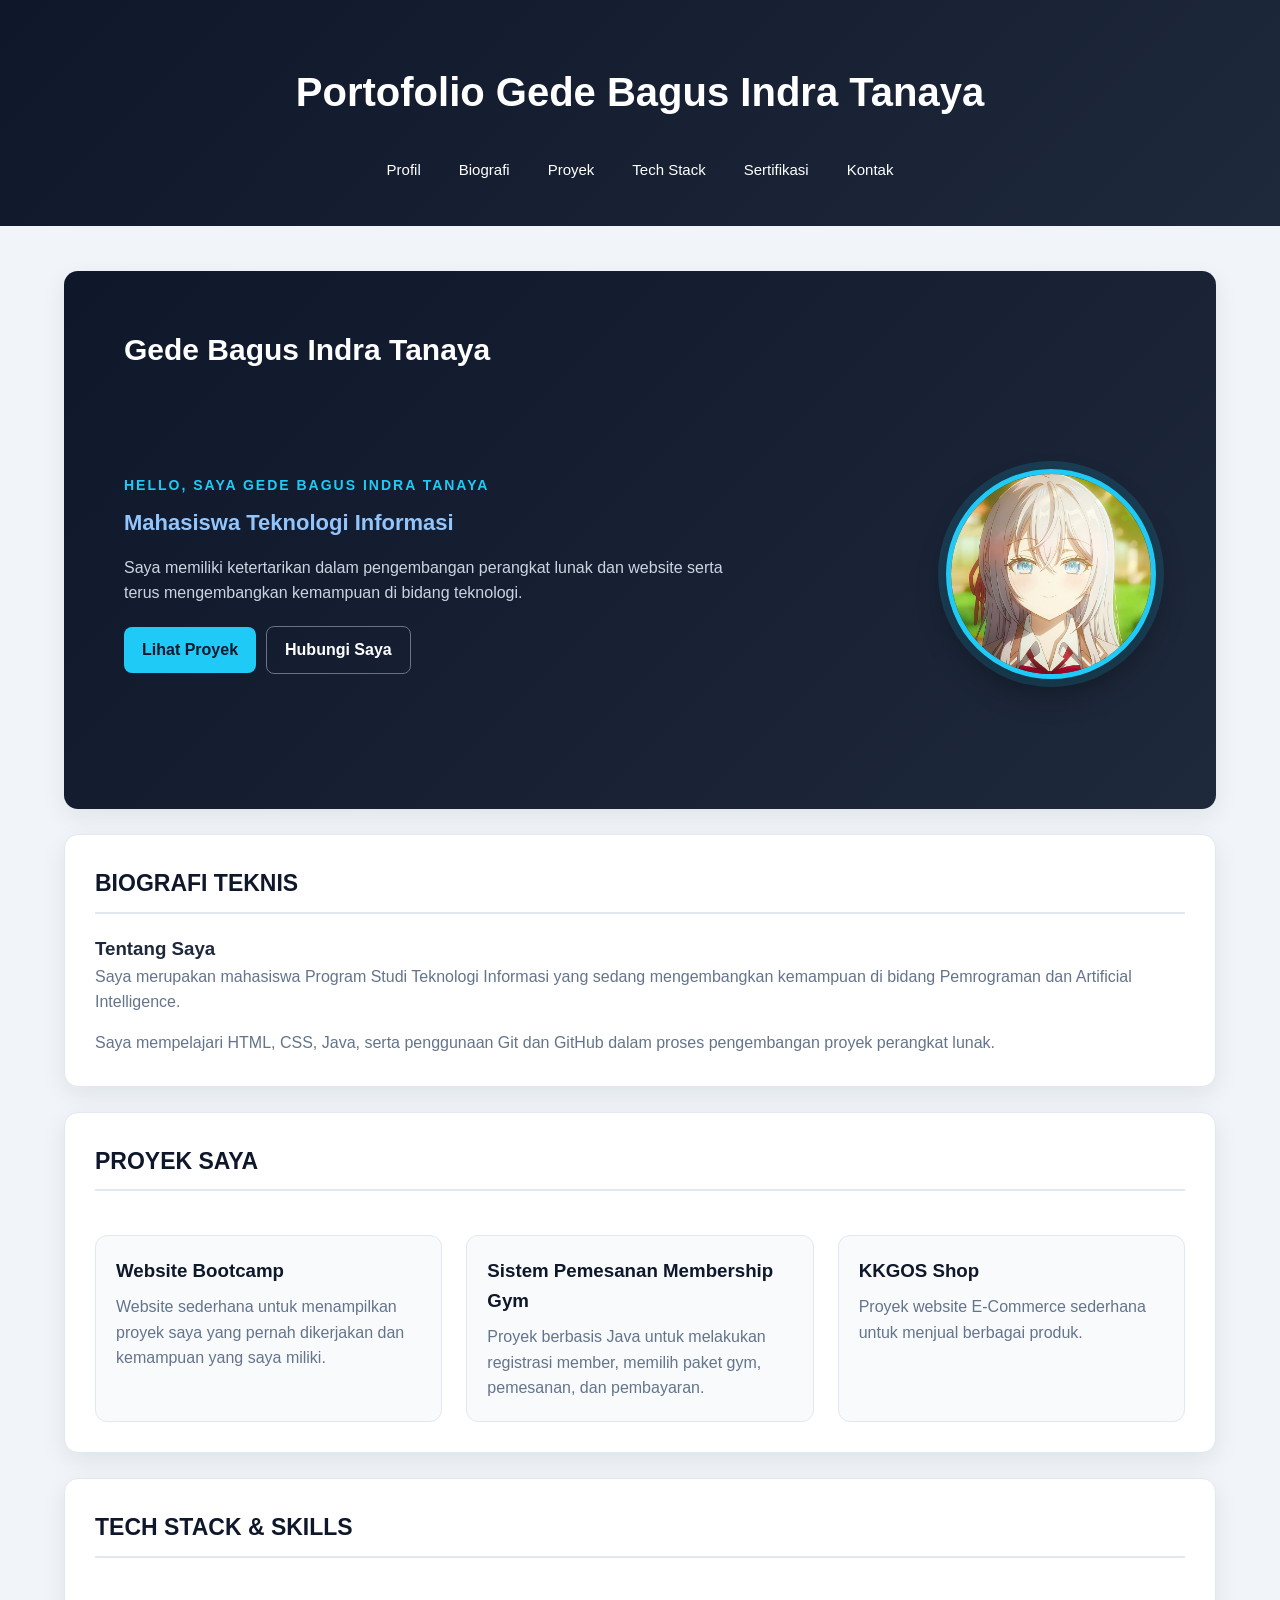
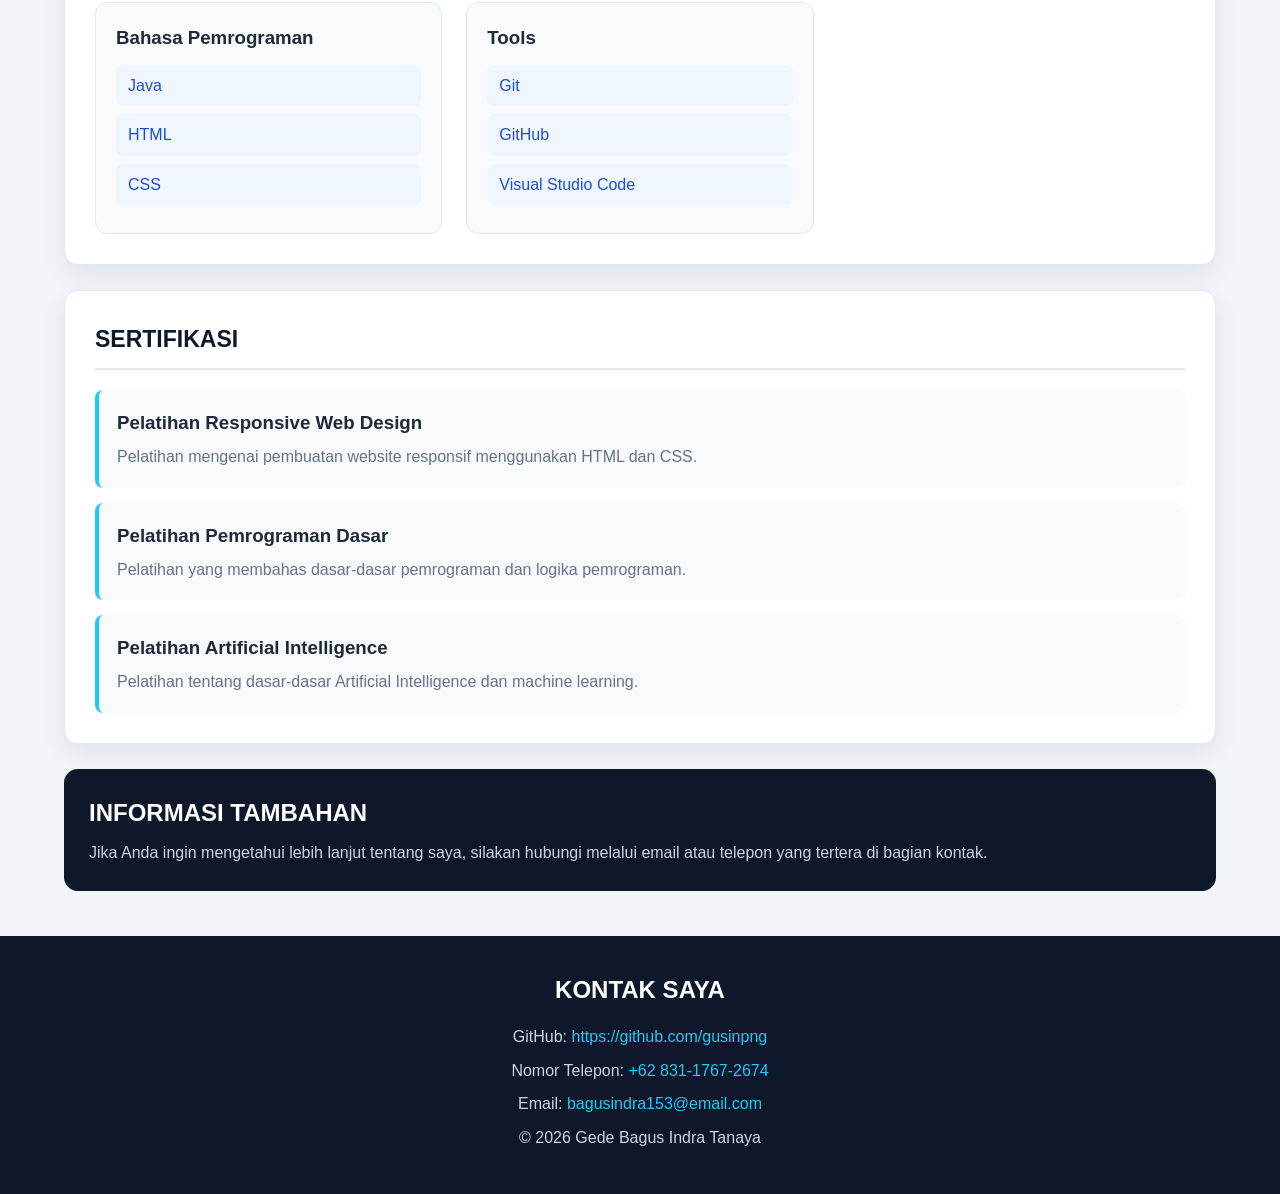
<file: index.html>
<!doctype html>
<html lang="id">
  <head>
    <meta charset="UTF-8">
    <meta name="viewport" content="width=device-width, initial-scale=1.0">

    <title>Portofolio Gede Bagus Indra Tanaya</title>

    <link rel="stylesheet" href="css/style.css">
  </head>

  <body>

    <!-- HEADER -->
    <header>
      <h1>Portofolio Gede Bagus Indra Tanaya</h1>

      <nav aria-label="Navigasi Utama">
        <ul>
          <li><a href="#profil">Profil</a></li>
          <li><a href="#biografi">Biografi</a></li>
          <li><a href="#proyek">Proyek</a></li>
          <li><a href="#tech-stack">Tech Stack</a></li>
          <li><a href="#sertifikasi">Sertifikasi</a></li>
          <li><a href="#kontak">Kontak</a></li>
        </ul>
      </nav>
    </header>


    <!-- MAIN -->
    <main>

      <!-- HERO / PROFIL -->
      <section
        id="profil"
        class="hero"
        aria-labelledby="judul-profil"
      >
        <h2 id="judul-profil">Gede Bagus Indra Tanaya</h2>

        <article class="hero-content">

          <div class="hero-text">

            <p class="hero-label">HELLO, SAYA GEDE BAGUS INDRA TANAYA</p>

            <h3>Mahasiswa Teknologi Informasi</h3>

            <p>
              Saya memiliki ketertarikan dalam pengembangan
              perangkat lunak dan website serta terus
              mengembangkan kemampuan di bidang teknologi.
            </p>

            <div class="hero-buttons">
              <a href="#proyek" class="btn-primary">
                Lihat Proyek
              </a>

              <a href="#kontak" class="btn-secondary">
                Hubungi Saya
              </a>
            </div>

          </div>

          <div class="hero-image">
            <img
              src="assets/images/alya.jpg"
              alt="Foto profil Gede Bagus Indra Tanaya"
              class="profile-photo"
            >
          </div>

        </article>
      </section>


      <!-- BIOGRAFI -->
      <section
        id="biografi"
        aria-labelledby="judul-biografi"
      >
        <h2 id="judul-biografi">BIOGRAFI TEKNIS</h2>

        <article>
          <h3>Tentang Saya</h3>

          <p>
            Saya merupakan mahasiswa Program Studi Teknologi
            Informasi yang sedang mengembangkan kemampuan
            di bidang Pemrograman dan Artificial Intelligence.
          </p>

          <p>
            Saya mempelajari HTML, CSS, Java, serta penggunaan
            Git dan GitHub dalam proses pengembangan proyek
            perangkat lunak.
          </p>
        </article>
      </section>


      <!-- PROYEK -->
      <section
        id="proyek"
        aria-labelledby="judul-proyek"
      >
        <h2 id="judul-proyek">PROYEK SAYA</h2>

        <article>
          <h3>Website Bootcamp</h3>

          <p>
            Website sederhana untuk menampilkan proyek saya
            yang pernah dikerjakan dan kemampuan yang saya miliki.
          </p>
        </article>

        <article>
          <h3>Sistem Pemesanan Membership Gym</h3>

          <p>
            Proyek berbasis Java untuk melakukan registrasi
            member, memilih paket gym, pemesanan, dan pembayaran.
          </p>
        </article>

        <article>
          <h3>KKGOS Shop</h3>

          <p>
            Proyek website E-Commerce sederhana untuk menjual
            berbagai produk.
          </p>
        </article>
      </section>


      <!-- TECH STACK -->
      <section
        id="tech-stack"
        aria-labelledby="judul-tech-stack"
      >
        <h2 id="judul-tech-stack">TECH STACK &amp; SKILLS</h2>

        <article>
          <h3>Bahasa Pemrograman</h3>

          <ul>
            <li>Java</li>
            <li>HTML</li>
            <li>CSS</li>
          </ul>
        </article>

        <article>
          <h3>Tools</h3>

          <ul>
            <li>Git</li>
            <li>GitHub</li>
            <li>Visual Studio Code</li>
          </ul>
        </article>
      </section>


      <!-- SERTIFIKASI -->
      <section
        id="sertifikasi"
        aria-labelledby="judul-sertifikasi"
      >
        <h2 id="judul-sertifikasi">SERTIFIKASI</h2>

        <article>
          <h3>Pelatihan Responsive Web Design</h3>

          <p>
            Pelatihan mengenai pembuatan website responsif
            menggunakan HTML dan CSS.
          </p>
        </article>

        <article>
          <h3>Pelatihan Pemrograman Dasar</h3>

          <p>
            Pelatihan yang membahas dasar-dasar pemrograman
            dan logika pemrograman.
          </p>
        </article>

        <article>
          <h3>Pelatihan Artificial Intelligence</h3>

          <p>
            Pelatihan tentang dasar-dasar Artificial Intelligence
            dan machine learning.
          </p>
        </article>
      </section>


      <!-- INFORMASI TAMBAHAN -->
      <aside>
        <h2>INFORMASI TAMBAHAN</h2>

        <p>
          Jika Anda ingin mengetahui lebih lanjut tentang saya,
          silakan hubungi melalui email atau telepon yang tertera
          di bagian kontak.
        </p>
      </aside>

    </main>


    <!-- FOOTER -->
    <footer id="kontak">
      <h2>KONTAK SAYA</h2>

      <p>
        GitHub: <a href="https://github.com/gusinpng" target="_blank">
          https://github.com/gusinpng
        </a>
      </p>
      
      <p>
        Nomor Telepon:
        <a>
          +62 831-1767-2674
        </a>
      </p>

      <p>
        Email:
        <a>
          bagusindra153@email.com
        </a>
      </p>

      <p>
        &copy; 2026 Gede Bagus Indra Tanaya
      </p>
    </footer>

  </body>
</html>
</file>
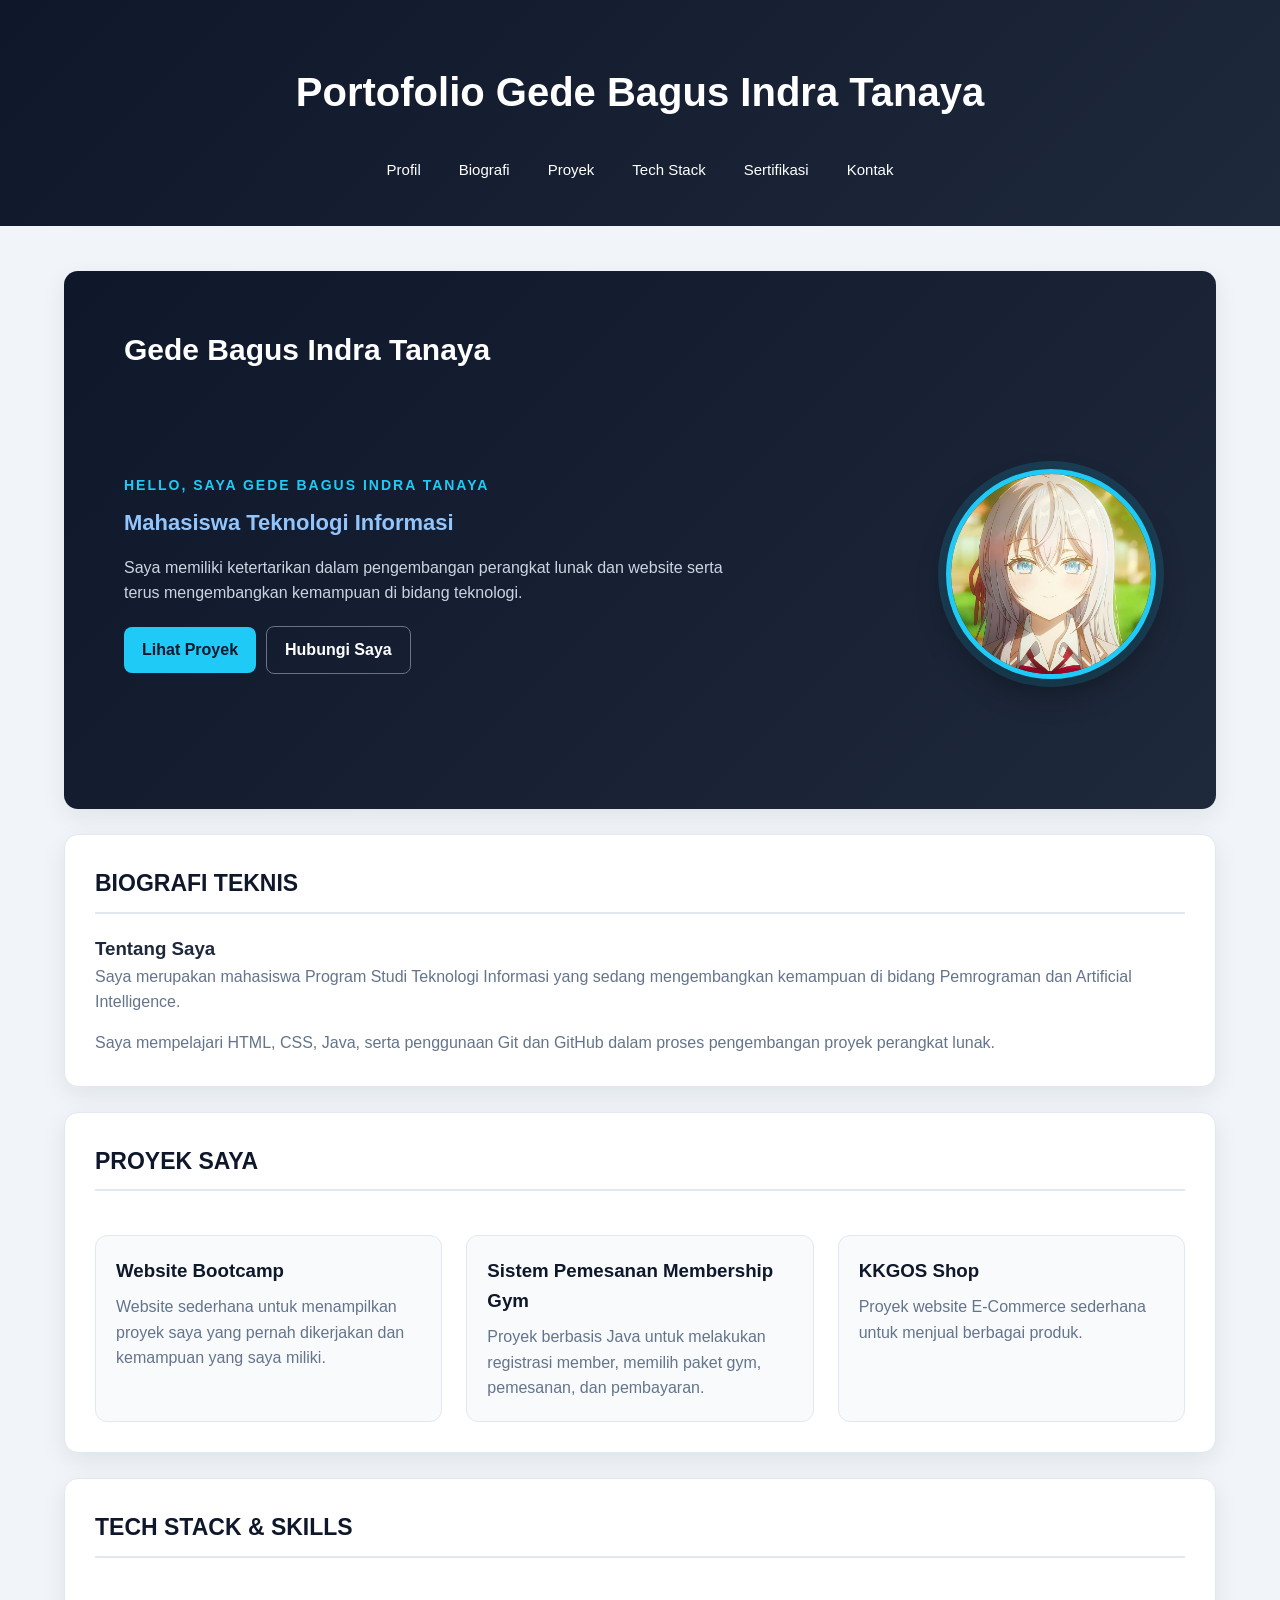
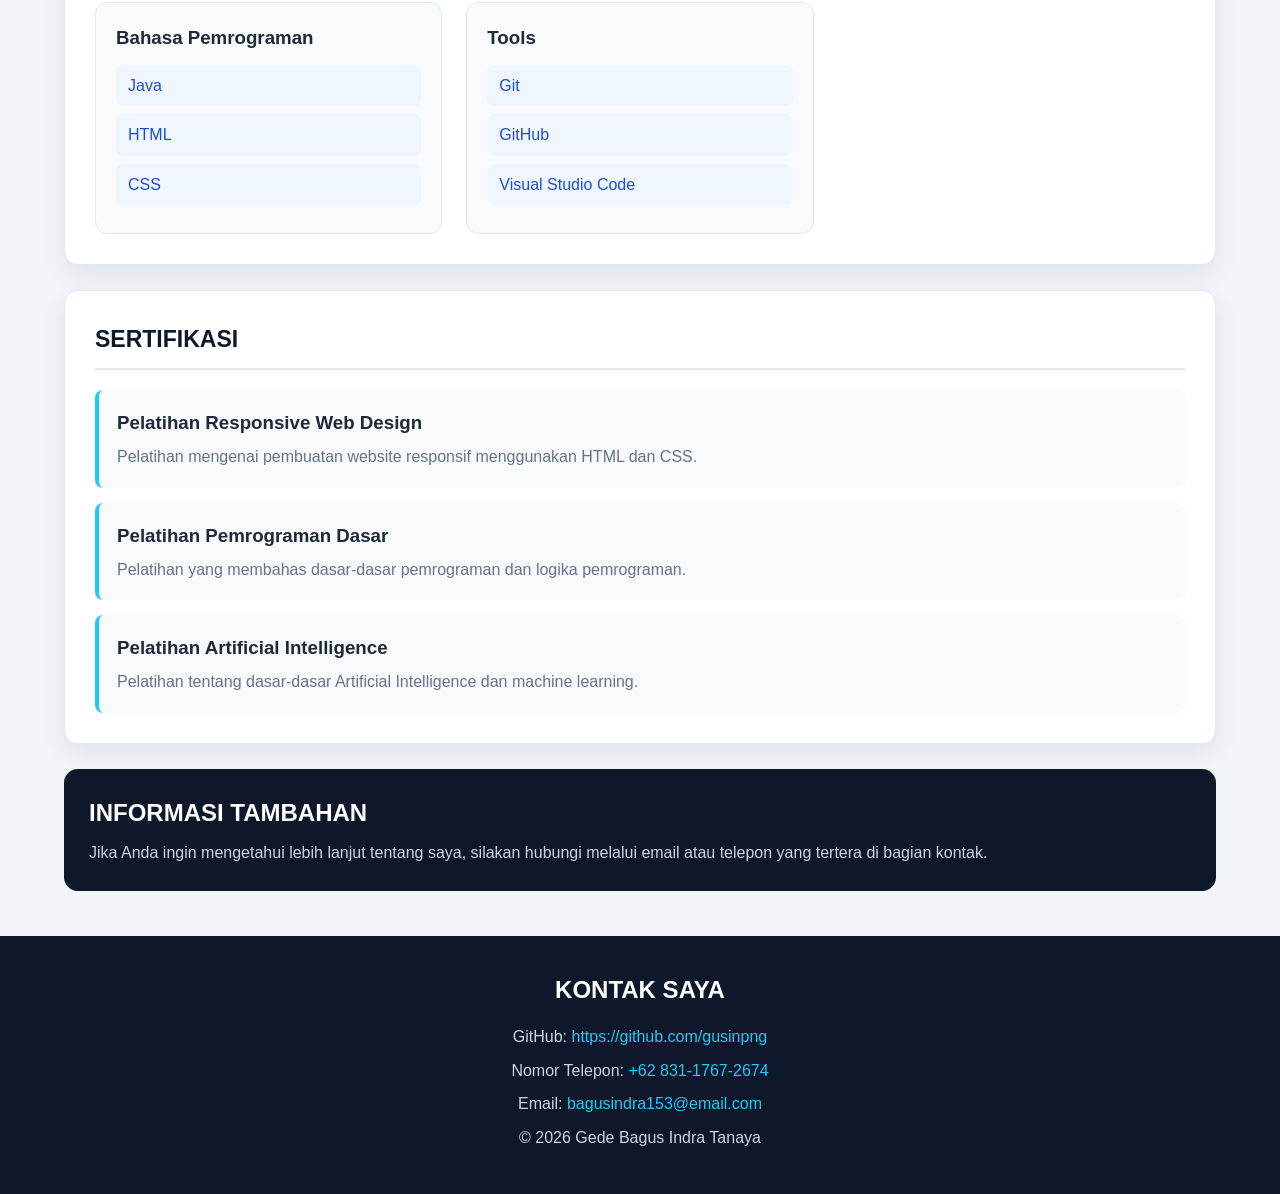
<file: pemweb-tugas1-42530034/index.html>
<!doctype html>
<html lang="id">
  <head>
    <meta charset="UTF-8">
    <meta name="viewport" content="width=device-width, initial-scale=1.0">

    <title>Portofolio Gede Bagus Indra Tanaya</title>

    <link rel="stylesheet" href="css/style.css">
  </head>

  <body>

    <!-- HEADER -->
    <header>
      <h1>Portofolio Gede Bagus Indra Tanaya</h1>

      <nav aria-label="Navigasi Utama">
        <ul>
          <li><a href="#profil">Profil</a></li>
          <li><a href="#biografi">Biografi</a></li>
          <li><a href="#proyek">Proyek</a></li>
          <li><a href="#tech-stack">Tech Stack</a></li>
          <li><a href="#sertifikasi">Sertifikasi</a></li>
          <li><a href="#kontak">Kontak</a></li>
        </ul>
      </nav>
    </header>


    <!-- MAIN -->
    <main>

      <!-- HERO / PROFIL -->
      <section
        id="profil"
        class="hero"
        aria-labelledby="judul-profil"
      >
        <h2 id="judul-profil">Gede Bagus Indra Tanaya</h2>

        <article class="hero-content">

          <div class="hero-text">

            <p class="hero-label">HELLO, SAYA GEDE BAGUS INDRA TANAYA</p>

            <h3>Mahasiswa Teknologi Informasi</h3>

            <p>
              Saya memiliki ketertarikan dalam pengembangan
              perangkat lunak dan website serta terus
              mengembangkan kemampuan di bidang teknologi.
            </p>

            <div class="hero-buttons">
              <a href="#proyek" class="btn-primary">
                Lihat Proyek
              </a>

              <a href="#kontak" class="btn-secondary">
                Hubungi Saya
              </a>
            </div>

          </div>

          <div class="hero-image">
            <img
              src="assets/images/alya.jpg"
              alt="Foto profil Gede Bagus Indra Tanaya"
              class="profile-photo"
            >
          </div>

        </article>
      </section>


      <!-- BIOGRAFI -->
      <section
        id="biografi"
        aria-labelledby="judul-biografi"
      >
        <h2 id="judul-biografi">BIOGRAFI TEKNIS</h2>

        <article>
          <h3>Tentang Saya</h3>

          <p>
            Saya merupakan mahasiswa Program Studi Teknologi
            Informasi yang sedang mengembangkan kemampuan
            di bidang Pemrograman dan Artificial Intelligence.
          </p>

          <p>
            Saya mempelajari HTML, CSS, Java, serta penggunaan
            Git dan GitHub dalam proses pengembangan proyek
            perangkat lunak.
          </p>
        </article>
      </section>


      <!-- PROYEK -->
      <section
        id="proyek"
        aria-labelledby="judul-proyek"
      >
        <h2 id="judul-proyek">PROYEK SAYA</h2>

        <article>
          <h3>Website Bootcamp</h3>

          <p>
            Website sederhana untuk menampilkan proyek saya
            yang pernah dikerjakan dan kemampuan yang saya miliki.
          </p>
        </article>

        <article>
          <h3>Sistem Pemesanan Membership Gym</h3>

          <p>
            Proyek berbasis Java untuk melakukan registrasi
            member, memilih paket gym, pemesanan, dan pembayaran.
          </p>
        </article>

        <article>
          <h3>KKGOS Shop</h3>

          <p>
            Proyek website E-Commerce sederhana untuk menjual
            berbagai produk.
          </p>
        </article>
      </section>


      <!-- TECH STACK -->
      <section
        id="tech-stack"
        aria-labelledby="judul-tech-stack"
      >
        <h2 id="judul-tech-stack">TECH STACK &amp; SKILLS</h2>

        <article>
          <h3>Bahasa Pemrograman</h3>

          <ul>
            <li>Java</li>
            <li>HTML</li>
            <li>CSS</li>
          </ul>
        </article>

        <article>
          <h3>Tools</h3>

          <ul>
            <li>Git</li>
            <li>GitHub</li>
            <li>Visual Studio Code</li>
          </ul>
        </article>
      </section>


      <!-- SERTIFIKASI -->
      <section
        id="sertifikasi"
        aria-labelledby="judul-sertifikasi"
      >
        <h2 id="judul-sertifikasi">SERTIFIKASI</h2>

        <article>
          <h3>Pelatihan Responsive Web Design</h3>

          <p>
            Pelatihan mengenai pembuatan website responsif
            menggunakan HTML dan CSS.
          </p>
        </article>

        <article>
          <h3>Pelatihan Pemrograman Dasar</h3>

          <p>
            Pelatihan yang membahas dasar-dasar pemrograman
            dan logika pemrograman.
          </p>
        </article>

        <article>
          <h3>Pelatihan Artificial Intelligence</h3>

          <p>
            Pelatihan tentang dasar-dasar Artificial Intelligence
            dan machine learning.
          </p>
        </article>
      </section>


      <!-- INFORMASI TAMBAHAN -->
      <aside>
        <h2>INFORMASI TAMBAHAN</h2>

        <p>
          Jika Anda ingin mengetahui lebih lanjut tentang saya,
          silakan hubungi melalui email atau telepon yang tertera
          di bagian kontak.
        </p>
      </aside>

    </main>


    <!-- FOOTER -->
    <footer id="kontak">
      <h2>KONTAK SAYA</h2>

      <p>
        GitHub: <a href="https://github.com/gusinpng" target="_blank">
          https://github.com/gusinpng
        </a>
      </p>
      
      <p>
        Nomor Telepon:
        <a>
          +62 831-1767-2674
        </a>
      </p>

      <p>
        Email:
        <a>
          bagusindra153@email.com
        </a>
      </p>

      <p>
        &copy; 2026 Gede Bagus Indra Tanaya
      </p>
    </footer>

  </body>
</html>
</file>
<file: css/style.css>
*,
*::before,
*::after {
  box-sizing: border-box;
  margin: 0;
  padding: 0;
}

:root {
  --primary: #1fcbf6;
  --primary-dark: #1d4ed8;
  --dark: #0f172a;
  --dark-light: #1e293b;
  --background: #f1f5f9;
  --card: #ffffff;
  --text: #1e293b;
  --text-light: #64748b;
  --border: #e2e8f0;
  --radius: 14px;
  --shadow: 0 8px 25px rgba(15, 23, 42, 0.08);
}

body {
  font-family: Arial, sans-serif;
  background-color: var(--background);
  color: var(--text);
  line-height: 1.6;
}

header {
  background: linear-gradient(
    135deg,
    var(--dark),
    var(--dark-light)
  );

  color: white;
  text-align: center;
  padding: 35px 15px 25px;
}

header h1 {
  font-size: 28px;
  margin-bottom: 25px;
}

nav ul {
  display: flex;
  flex-direction: row;
  justify-content: center;
  flex-wrap: wrap;
  gap: 6px;
  list-style: none;
}

nav li {
  list-style: none;
}

nav a {
  display: block;
  color: white;
  text-decoration: none;
  padding: 8px 10px;
  border-radius: 8px;
  font-size: 14px;
  transition: 0.3s;
}

nav a:hover {
  background-color: var(--primary);
  color: var(--dark);
}

main {
  width: 92%;
  max-width: 1200px;
  margin: 30px auto;
}

.hero {
  background: linear-gradient(
    135deg,
    var(--dark),
    var(--dark-light)
  );

  color: white;
  padding: 35px 25px;
  margin-bottom: 25px;
  border-radius: var(--radius);
  box-shadow: var(--shadow);
  overflow: hidden;
}

.hero > h2 {
  color: white;
  font-size: 30px;
  margin-bottom: 20px;
  padding: 0;
  border: none;
}

.hero-content {
  display: flex;
  flex-direction: column;
  align-items: center;
  gap: 30px;
}

.hero-text {
  text-align: center;
}

.hero-label {
  color: var(--primary);
  font-size: 14px;
  font-weight: bold;
  letter-spacing: 2px;
  margin-bottom: 8px;
}

.hero h3 {
  color: #93c5fd;
  font-size: 18px;
  margin-bottom: 15px;
}

.hero-text > p:not(.hero-label) {
  color: #cbd5e1;
  margin-bottom: 20px;
}

.hero-image {
  order: -1;
}

.hero .profile-photo {
  display: block;
  width: 180px;
  height: 180px;
  object-fit: cover;
  border-radius: 50%;
  border: 5px solid var(--primary);
  box-shadow:
    0 0 0 8px rgba(31, 203, 246, 0.15),
    0 15px 30px rgba(0, 0, 0, 0.3);
}

.hero-buttons {
  display: flex;
  flex-direction: column;
  align-items: center;
  gap: 10px;
}

.hero-buttons a {
  display: inline-block;
  width: 180px;
  padding: 10px 18px;
  border-radius: 8px;
  text-decoration: none;
  font-weight: bold;
  text-align: center;
  transition: 0.3s;
}

.btn-primary {
  background-color: var(--primary);
  color: var(--dark);
}

.btn-primary:hover {
  background-color: white;
  transform: translateY(-2px);
}

.btn-secondary {
  background-color: transparent;
  color: white;
  border: 1px solid #64748b;
}

.btn-secondary:hover {
  background-color: white;
  color: var(--dark);
  transform: translateY(-2px);
}

section:not(.hero) {
  background-color: var(--card);
  padding: 25px;
  margin-bottom: 25px;
  border: 1px solid var(--border);
  border-radius: var(--radius);
  box-shadow: var(--shadow);
}

section:not(.hero) h2 {
  font-size: 23px;
  color: var(--dark);
  margin-bottom: 20px;
  padding-bottom: 10px;
  border-bottom: 2px solid var(--border);
}

#biografi p {
  color: var(--text-light);
  margin-bottom: 15px;
}

#biografi p:last-child {
  margin-bottom: 0;
}

#proyek {
  display: grid;
  grid-template-columns: 1fr;
  gap: 1rem;
}

#proyek h2 {
  grid-column: 1 / -1;
}

#proyek article {
  background-color: #f8fafc;
  padding: 20px;
  border: 1px solid var(--border);
  border-radius: 12px;
  transition: 0.3s;
}

#proyek article:hover {
  transform: translateY(-5px);
  border-color: var(--primary);
  box-shadow: var(--shadow);
}

#proyek article h3 {
  color: var(--dark);
  margin-bottom: 8px;
}

#proyek article p {
  color: var(--text-light);
}

#tech-stack {
  display: grid;
  grid-template-columns: 1fr;
  gap: 1rem;
}

#tech-stack h2 {
  grid-column: 1 / -1;
}

#tech-stack article {
  background-color: #f8fafc;
  padding: 20px;
  border: 1px solid var(--border);
  border-radius: 12px;
  transition: 0.3s;
}

#tech-stack article:hover {
  border-color: var(--primary);
  transform: translateY(-3px);
}

#tech-stack article h3 {
  margin-bottom: 12px;
}

#tech-stack ul {
  list-style: none;
}

#tech-stack li {
  background-color: #eff6ff;
  color: var(--primary-dark);
  padding: 8px 12px;
  margin-bottom: 8px;
  border-radius: 7px;
}

#sertifikasi article {
  padding: 18px;
  margin-bottom: 15px;
  background-color: #f8fafc;
  border-left: 4px solid var(--primary);
  border-radius: 8px;
}

#sertifikasi article:last-child {
  margin-bottom: 0;
}

#sertifikasi h3 {
  margin-bottom: 6px;
}

#sertifikasi p {
  color: var(--text-light);
}


aside {
  background-color: var(--dark);
  color: white;
  padding: 25px;
  margin-bottom: 25px;
  border-radius: var(--radius);
}

aside h2 {
  margin-bottom: 8px;
}

aside p {
  color: #cbd5e1;
}

footer {
  background-color: var(--dark);
  color: white;
  text-align: center;
  padding: 35px 20px;
}

footer h2 {
  margin-bottom: 15px;
}

footer p {
  margin-bottom: 8px;
  color: #cbd5e1;
}

footer a {
  color: var(--primary);
  text-decoration: none;
  transition: 0.3s;
}

footer a:hover {
  color: white;
  text-decoration: underline;
}

@media (min-width: 768px) {

  header {
    padding: 45px 20px 30px;
  }

  header h1 {
    font-size: 34px;
  }

  nav ul {
    gap: 10px;
  }

  nav a {
    padding: 9px 14px;
    font-size: 15px;
  }

  main {
    width: 90%;
  }

  .hero {
    padding: 45px 40px;
  }

  .hero-content {
    flex-direction: row;
    justify-content: space-between;
    align-items: center;
    min-height: 330px;
  }

  .hero-text {
    text-align: left;
    max-width: 600px;
  }

  .hero h3 {
    font-size: 20px;
  }

  .hero-image {
    order: 0;
  }

  .hero-buttons {
    flex-direction: row;
    justify-content: flex-start;
  }

  .hero-buttons a {
    width: auto;
  }

  #proyek {
    grid-template-columns: repeat(2, 1fr);
    gap: 1.5rem;
  }

  #tech-stack {
    grid-template-columns: repeat(2, 1fr);
    gap: 1.5rem;
  }

}

@media (min-width: 1024px) {

  header {
    padding: 60px 20px 35px;
  }

  header h1 {
    font-size: 40px;
  }

  main {
    max-width: 1200px;

    margin: 45px auto;
  }

  .hero {
    padding: 55px 60px;
  }

  .hero-content {
    min-height: 360px;
  }

  .hero h3 {
    font-size: 22px;
  }

  .hero .profile-photo {
    width: 210px;
    height: 210px;
  }

  section:not(.hero) {
    padding: 30px;
  }

  #proyek {
    grid-template-columns:
      repeat(auto-fit, minmax(280px, 1fr));
    gap: 1.5rem;
  }

  #tech-stack {
    grid-template-columns:
      repeat(auto-fit, minmax(280px, 1fr));
    gap: 1.5rem;
  }
}
</file>
<file: pemweb-tugas1-42530034/css/style.css>
*,
*::before,
*::after {
  box-sizing: border-box;
  margin: 0;
  padding: 0;
}

:root {
  --primary: #1fcbf6;
  --primary-dark: #1d4ed8;
  --dark: #0f172a;
  --dark-light: #1e293b;
  --background: #f1f5f9;
  --card: #ffffff;
  --text: #1e293b;
  --text-light: #64748b;
  --border: #e2e8f0;
  --radius: 14px;
  --shadow: 0 8px 25px rgba(15, 23, 42, 0.08);
}

body {
  font-family: Arial, sans-serif;
  background-color: var(--background);
  color: var(--text);
  line-height: 1.6;
}

header {
  background: linear-gradient(
    135deg,
    var(--dark),
    var(--dark-light)
  );

  color: white;
  text-align: center;
  padding: 35px 15px 25px;
}

header h1 {
  font-size: 28px;
  margin-bottom: 25px;
}

nav ul {
  display: flex;
  flex-direction: row;
  justify-content: center;
  flex-wrap: wrap;
  gap: 6px;
  list-style: none;
}

nav li {
  list-style: none;
}

nav a {
  display: block;
  color: white;
  text-decoration: none;
  padding: 8px 10px;
  border-radius: 8px;
  font-size: 14px;
  transition: 0.3s;
}

nav a:hover {
  background-color: var(--primary);
  color: var(--dark);
}

main {
  width: 92%;
  max-width: 1200px;
  margin: 30px auto;
}

.hero {
  background: linear-gradient(
    135deg,
    var(--dark),
    var(--dark-light)
  );

  color: white;
  padding: 35px 25px;
  margin-bottom: 25px;
  border-radius: var(--radius);
  box-shadow: var(--shadow);
  overflow: hidden;
}

.hero > h2 {
  color: white;
  font-size: 30px;
  margin-bottom: 20px;
  padding: 0;
  border: none;
}

.hero-content {
  display: flex;
  flex-direction: column;
  align-items: center;
  gap: 30px;
}

.hero-text {
  text-align: center;
}

.hero-label {
  color: var(--primary);
  font-size: 14px;
  font-weight: bold;
  letter-spacing: 2px;
  margin-bottom: 8px;
}

.hero h3 {
  color: #93c5fd;
  font-size: 18px;
  margin-bottom: 15px;
}

.hero-text > p:not(.hero-label) {
  color: #cbd5e1;
  margin-bottom: 20px;
}

.hero-image {
  order: -1;
}

.hero .profile-photo {
  display: block;
  width: 180px;
  height: 180px;
  object-fit: cover;
  border-radius: 50%;
  border: 5px solid var(--primary);
  box-shadow:
    0 0 0 8px rgba(31, 203, 246, 0.15),
    0 15px 30px rgba(0, 0, 0, 0.3);
}

.hero-buttons {
  display: flex;
  flex-direction: column;
  align-items: center;
  gap: 10px;
}

.hero-buttons a {
  display: inline-block;
  width: 180px;
  padding: 10px 18px;
  border-radius: 8px;
  text-decoration: none;
  font-weight: bold;
  text-align: center;
  transition: 0.3s;
}

.btn-primary {
  background-color: var(--primary);
  color: var(--dark);
}

.btn-primary:hover {
  background-color: white;
  transform: translateY(-2px);
}

.btn-secondary {
  background-color: transparent;
  color: white;
  border: 1px solid #64748b;
}

.btn-secondary:hover {
  background-color: white;
  color: var(--dark);
  transform: translateY(-2px);
}

section:not(.hero) {
  background-color: var(--card);
  padding: 25px;
  margin-bottom: 25px;
  border: 1px solid var(--border);
  border-radius: var(--radius);
  box-shadow: var(--shadow);
}

section:not(.hero) h2 {
  font-size: 23px;
  color: var(--dark);
  margin-bottom: 20px;
  padding-bottom: 10px;
  border-bottom: 2px solid var(--border);
}

#biografi p {
  color: var(--text-light);
  margin-bottom: 15px;
}

#biografi p:last-child {
  margin-bottom: 0;
}

#proyek {
  display: grid;
  grid-template-columns: 1fr;
  gap: 1rem;
}

#proyek h2 {
  grid-column: 1 / -1;
}

#proyek article {
  background-color: #f8fafc;
  padding: 20px;
  border: 1px solid var(--border);
  border-radius: 12px;
  transition: 0.3s;
}

#proyek article:hover {
  transform: translateY(-5px);
  border-color: var(--primary);
  box-shadow: var(--shadow);
}

#proyek article h3 {
  color: var(--dark);
  margin-bottom: 8px;
}

#proyek article p {
  color: var(--text-light);
}

#tech-stack {
  display: grid;
  grid-template-columns: 1fr;
  gap: 1rem;
}

#tech-stack h2 {
  grid-column: 1 / -1;
}

#tech-stack article {
  background-color: #f8fafc;
  padding: 20px;
  border: 1px solid var(--border);
  border-radius: 12px;
  transition: 0.3s;
}

#tech-stack article:hover {
  border-color: var(--primary);
  transform: translateY(-3px);
}

#tech-stack article h3 {
  margin-bottom: 12px;
}

#tech-stack ul {
  list-style: none;
}

#tech-stack li {
  background-color: #eff6ff;
  color: var(--primary-dark);
  padding: 8px 12px;
  margin-bottom: 8px;
  border-radius: 7px;
}

#sertifikasi article {
  padding: 18px;
  margin-bottom: 15px;
  background-color: #f8fafc;
  border-left: 4px solid var(--primary);
  border-radius: 8px;
}

#sertifikasi article:last-child {
  margin-bottom: 0;
}

#sertifikasi h3 {
  margin-bottom: 6px;
}

#sertifikasi p {
  color: var(--text-light);
}


aside {
  background-color: var(--dark);
  color: white;
  padding: 25px;
  margin-bottom: 25px;
  border-radius: var(--radius);
}

aside h2 {
  margin-bottom: 8px;
}

aside p {
  color: #cbd5e1;
}

footer {
  background-color: var(--dark);
  color: white;
  text-align: center;
  padding: 35px 20px;
}

footer h2 {
  margin-bottom: 15px;
}

footer p {
  margin-bottom: 8px;
  color: #cbd5e1;
}

footer a {
  color: var(--primary);
  text-decoration: none;
  transition: 0.3s;
}

footer a:hover {
  color: white;
  text-decoration: underline;
}

@media (min-width: 768px) {

  header {
    padding: 45px 20px 30px;
  }

  header h1 {
    font-size: 34px;
  }

  nav ul {
    gap: 10px;
  }

  nav a {
    padding: 9px 14px;
    font-size: 15px;
  }

  main {
    width: 90%;
  }

  .hero {
    padding: 45px 40px;
  }

  .hero-content {
    flex-direction: row;
    justify-content: space-between;
    align-items: center;
    min-height: 330px;
  }

  .hero-text {
    text-align: left;
    max-width: 600px;
  }

  .hero h3 {
    font-size: 20px;
  }

  .hero-image {
    order: 0;
  }

  .hero-buttons {
    flex-direction: row;
    justify-content: flex-start;
  }

  .hero-buttons a {
    width: auto;
  }

  #proyek {
    grid-template-columns: repeat(2, 1fr);
    gap: 1.5rem;
  }

  #tech-stack {
    grid-template-columns: repeat(2, 1fr);
    gap: 1.5rem;
  }

}

@media (min-width: 1024px) {

  header {
    padding: 60px 20px 35px;
  }

  header h1 {
    font-size: 40px;
  }

  main {
    max-width: 1200px;

    margin: 45px auto;
  }

  .hero {
    padding: 55px 60px;
  }

  .hero-content {
    min-height: 360px;
  }

  .hero h3 {
    font-size: 22px;
  }

  .hero .profile-photo {
    width: 210px;
    height: 210px;
  }

  section:not(.hero) {
    padding: 30px;
  }

  #proyek {
    grid-template-columns:
      repeat(auto-fit, minmax(280px, 1fr));
    gap: 1.5rem;
  }

  #tech-stack {
    grid-template-columns:
      repeat(auto-fit, minmax(280px, 1fr));
    gap: 1.5rem;
  }
}
</file>
